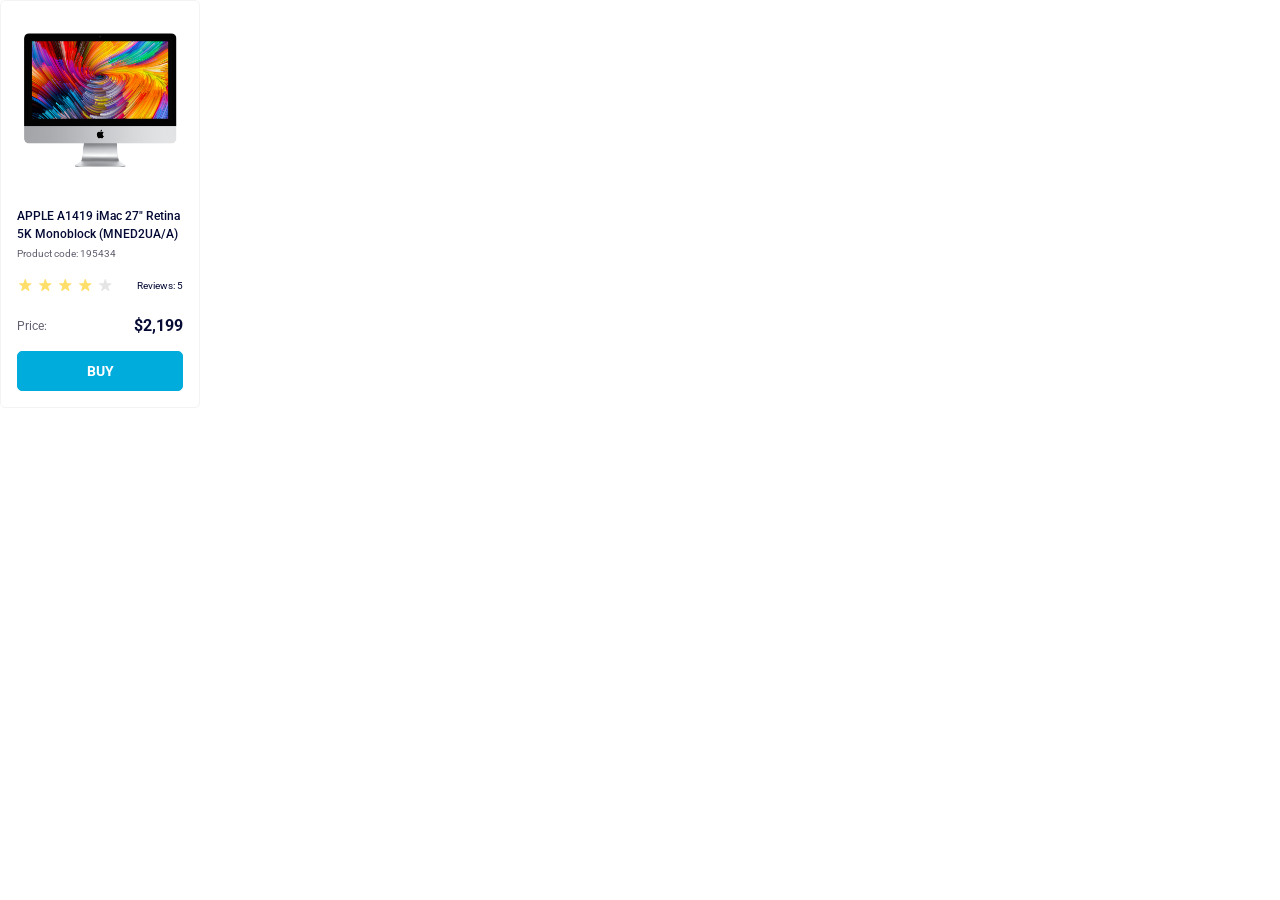
<file: index.html>
<!doctype html><html lang="en"><head><meta charset="utf-8"><meta name="viewport" content="width=device-width, initial-scale=1.0"><title>Product cards</title><link rel="stylesheet" href="index.6161eef3.css"><link rel="preconnect" href="https://fonts.googleapis.com"><link rel="preconnect" href="https://fonts.gstatic.com"><link href="https://fonts.googleapis.com/css2?family=Roboto:wght@100..900&display=swap" rel="stylesheet"></head><body> <div class="card" data-qa="card"> <img class="card__image" src="imac.202c52ff.jpeg" alt="Imac image"> <h2 class="card__name"> APPLE A1419 iMac 27" Retina <br> 5K Monoblock (MNED2UA/A) </h2> <div class="card__code">Product code: 195434</div> <div class="card__reviews-container"> <div class="stars stars--4"> <div class="stars__star"></div> <div class="stars__star"></div> <div class="stars__star"></div> <div class="stars__star"></div> <div class="stars__star"></div> </div> <div class="card__reviews-count">Reviews: 5</div> </div> <div class="card__buy-container"> <div class="card__buy-price">Price:</div> <div class="card__buy-price-value">$2,199</div> </div> <a class="card__buy-button" data-qa="hover" href="#"> buy </a> </div> </body></html>
</file>
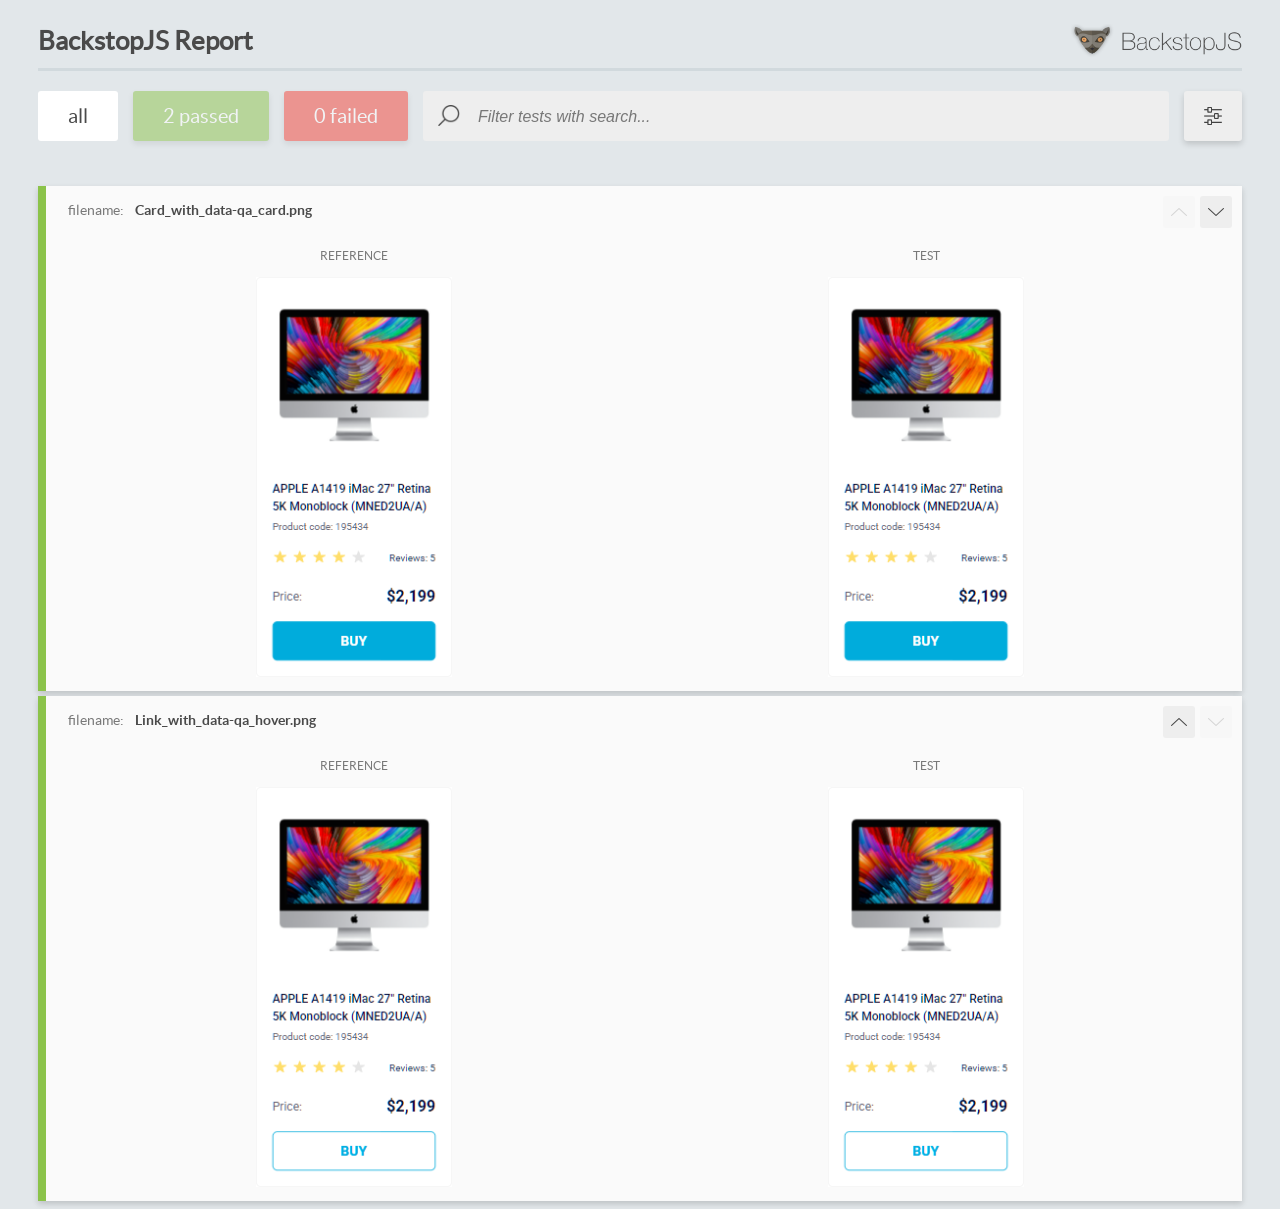
<file: report/html_report/index.html>
<!DOCTYPE html>
<html>
  <head>
    <meta charset="utf-8">
    <!-- Disable Cache -->
    <meta http-equiv="Cache-Control" content="no-cache, no-store, must-revalidate">
    <meta http-equiv="Pragma" content="no-cache">
    <meta http-equiv="Expires" content="0">

    <title>BackstopJS Report</title>

    <style>
      @font-face {
          font-family: 'latoregular';
          src: url('./assets/fonts/lato-regular-webfont.woff2') format('woff2'),
              url('./assets/fonts/lato-regular-webfont.woff') format('woff');
          font-weight: 400;
          font-style: normal;
      }
      @font-face {
          font-family: 'latobold';
          src: url('./assets/fonts/lato-bold-webfont.woff2') format('woff2'),
              url('./assets/fonts/lato-bold-webfont.woff') format('woff');
          font-weight: 700;
          font-style: normal;
      }

      .ReactModal__Body--open {
          overflow: hidden;
      }
      .ReactModal__Body--open .header {
        display: none;
      }

    </style>
  </head>
  <body style="background-color: #E2E7EA">
    <div id="root">

    </div>
    <script>
      function report (report) { // eslint-disable-line no-unused-vars
        window.tests = report;
      }
    </script>
    <script src="config.js"></script>
    <script src="index_bundle.js"></script>
  </body>
</html>
</file>
<file: index.6161eef3.css>
.card{box-sizing:border-box;border:1px solid #f3f3f3;border-radius:5px;width:200px;height:408px;padding:32px 16px 16px}.card__image{width:160px;height:134px;margin:0 auto 40px;display:block}.card__name{letter-spacing:0%;color:#060b35;margin-bottom:0;font-family:Roboto,sans-serif;font-size:12px;font-weight:500;line-height:18px}.card__code{letter-spacing:0%;color:#616070;margin-top:4px;margin-bottom:16px;font-family:Roboto,sans-serif;font-size:10px;font-weight:400;line-height:14px}.card__reviews-container{justify-content:space-between;align-items:flex-end;margin-bottom:24px;display:flex}.card__reviews-count{letter-spacing:0%;text-align:right;vertical-align:bottom;color:#060b35;font-family:Roboto,sans-serif;font-size:10px;font-weight:400;line-height:14px}.card__buy-container{justify-content:space-between;align-items:flex-end;display:flex}.card__buy-price{letter-spacing:0%;vertical-align:bottom;color:#616070;font-family:Roboto,sans-serif;font-size:12px;font-weight:400;line-height:18px}.card__buy-price-value{letter-spacing:0%;text-align:right;vertical-align:bottom;color:#060b35;font-family:Roboto,sans-serif;font-size:16px;font-weight:700;line-height:18px}.card__buy-button{letter-spacing:0%;text-align:center;text-transform:uppercase;color:#fff;box-sizing:border-box;background-color:#00acdc;border:1px solid #00acdc;border-radius:5px;justify-content:center;align-items:center;height:40px;margin-top:16px;font-family:Roboto,sans-serif;font-size:14px;font-weight:700;line-height:16px;text-decoration:none;display:flex}.card__buy-button:hover{color:#00acdc;background-color:#fff}.stars{display:flex}.stars__star{background-image:url(star.822d561e.svg);background-position:50%;background-repeat:no-repeat;width:16px;height:16px;margin-right:4px}.stars--0 .stars__star:nth-child(-n),.stars--1 .stars__star:nth-child(-n+1),.stars--2 .stars__star:nth-child(-n+2),.stars--3 .stars__star:nth-child(-n+3),.stars--4 .stars__star:nth-child(-n+4),.stars--5 .stars__star:nth-child(-n+5){background-image:url(star-active.edda4c43.svg)}body{margin:0}
/*# sourceMappingURL=index.6161eef3.css.map */
</file>
